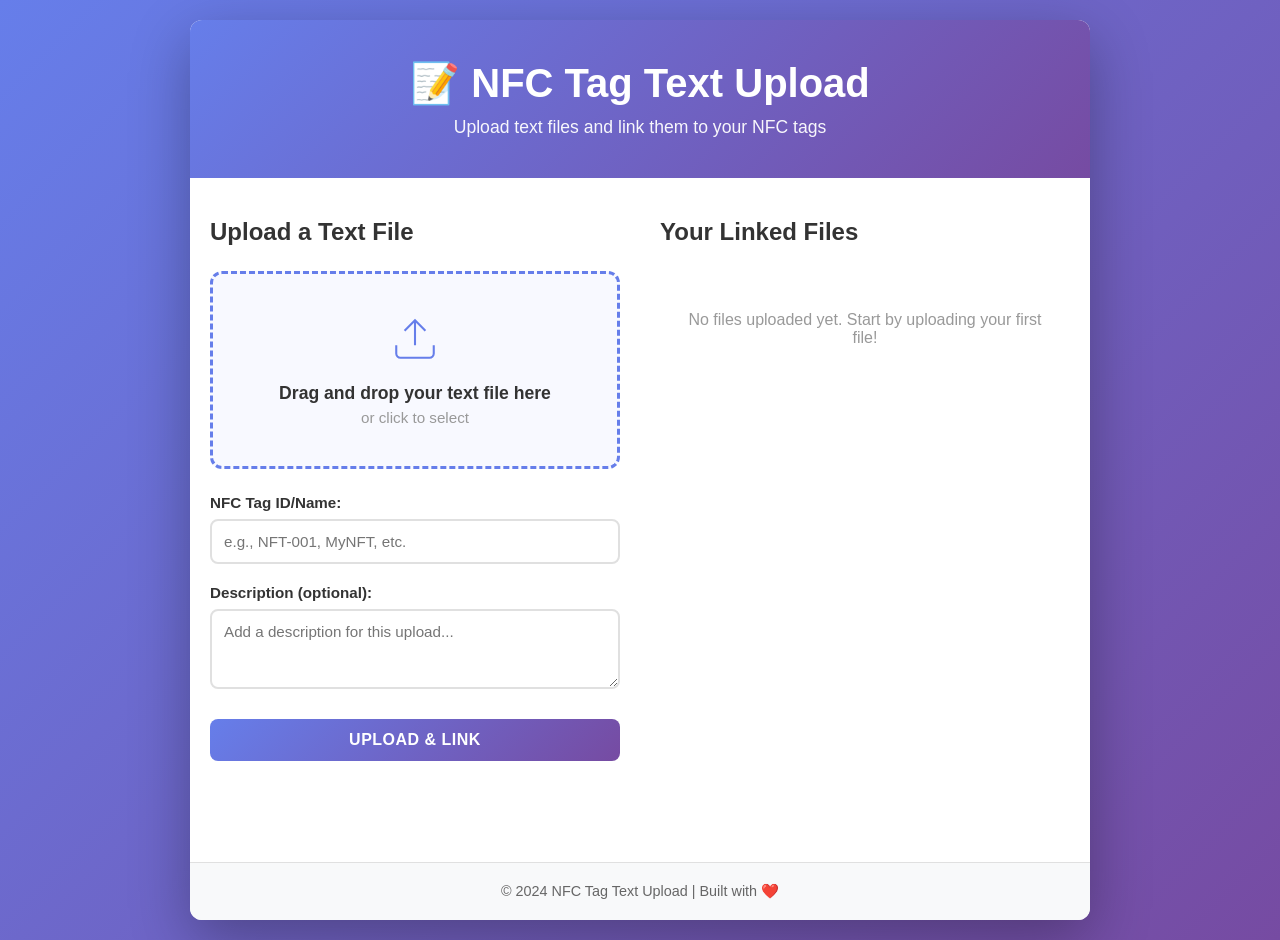
<file: index.html>
<!DOCTYPE html>
<html lang="en">
<head>
    <meta charset="UTF-8">
    <meta name="viewport" content="width=device-width, initial-scale=1.0">
    <title>NFC Tag Text Upload</title>
    <link rel="stylesheet" href="style.css">
</head>
<body>
    <div class="container">
        <header>
            <h1>📝 NFC Tag Text Upload</h1>
            <p>Upload text files and link them to your NFC tags</p>
        </header>

        <main>
            <section class="upload-section">
                <h2>Upload a Text File</h2>
                <div class="upload-area" id="uploadArea">
                    <svg class="upload-icon" viewBox="0 0 24 24" fill="none" stroke="currentColor">
                        <path d="M21 15v4a2 2 0 0 1-2 2H5a2 2 0 0 1-2-2v-4"></path>
                        <polyline points="17 8 12 3 7 8"></polyline>
                        <line x1="12" y1="3" x2="12" y2="15"></line>
                    </svg>
                    <h3>Drag and drop your text file here</h3>
                    <p>or click to select</p>
                    <input type="file" id="fileInput" accept=".txt" hidden>
                </div>

                <div class="form-group">
                    <label for="nfcTag">NFC Tag ID/Name:</label>
                    <input type="text" id="nfcTag" placeholder="e.g., NFT-001, MyNFT, etc." required>
                </div>

                <div class="form-group">
                    <label for="description">Description (optional):</label>
                    <textarea id="description" placeholder="Add a description for this upload..."></textarea>
                </div>

                <button id="uploadBtn" class="btn btn-primary">Upload & Link</button>
                <div id="uploadStatus" class="status-message"></div>
            </section>

            <section class="files-section">
                <h2>Your Linked Files</h2>
                <div id="filesList" class="files-list">
                    <p class="empty-state">No files uploaded yet. Start by uploading your first file!</p>
                </div>
            </section>
        </main>

        <footer>
            <p>&copy; 2024 NFC Tag Text Upload | Built with ❤️</p>
        </footer>
    </div>

    <script src="script.js"></script>
</body>
</html>
</file>
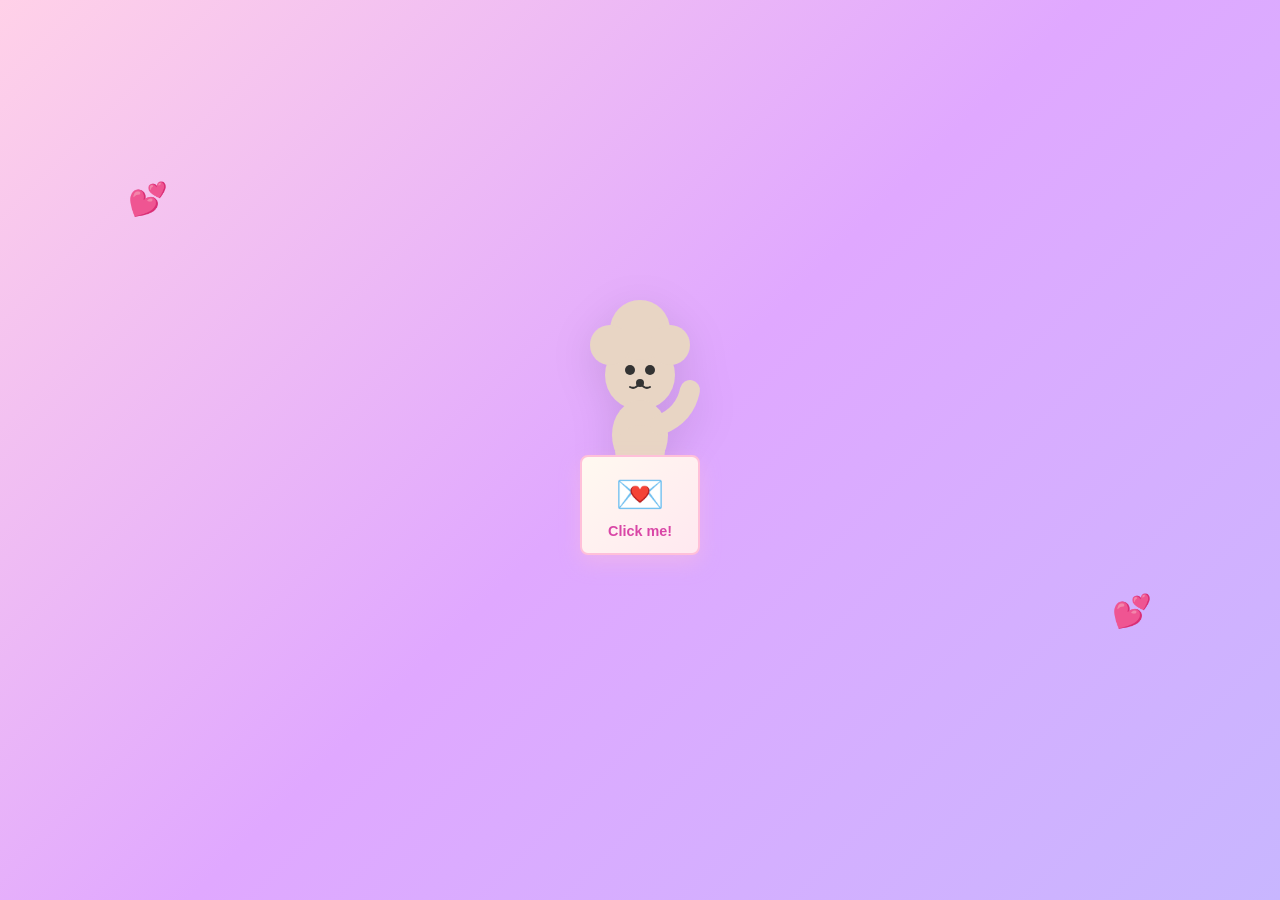
<file: love-letter.html>
<!DOCTYPE html>
<html lang="en">
<head>
    <meta charset="UTF-8">
    <meta name="viewport" content="width=device-width, initial-scale=1.0">
    <title>💌 A Message for You</title>
    <link rel="stylesheet" href="love-letter.css">
</head>
<body>
    <div class="background"></div>
    <audio id="bgMusic" loop>
        <source src="https://assets.mixkit.co/active_storage/sfx/2444/2444-preview.mp3" type="audio/mpeg">
    </audio>

    <div class="container">
        <div class="scene">
            <!-- Poodle Animation -->
            <div class="poodle-container">
                <svg class="poodle" viewBox="0 0 200 240" xmlns="http://www.w3.org/2000/svg">
                    <!-- Head -->
                    <circle cx="100" cy="80" r="35" fill="#E8D5C4"/>
                    <!-- Top pom -->
                    <circle cx="100" cy="35" r="30" fill="#E8D5C4"/>
                    <!-- Ears -->
                    <circle cx="70" cy="50" r="20" fill="#E8D5C4"/>
                    <circle cx="130" cy="50" r="20" fill="#E8D5C4"/>
                    <!-- Eyes -->
                    <circle cx="90" cy="75" r="5" fill="#333"/>
                    <circle cx="110" cy="75" r="5" fill="#333"/>
                    <!-- Nose -->
                    <circle cx="100" cy="88" r="4" fill="#333"/>
                    <!-- Mouth -->
                    <path d="M 100 88 Q 95 95 90 92" stroke="#333" stroke-width="2" fill="none" stroke-linecap="round"/>
                    <path d="M 100 88 Q 105 95 110 92" stroke="#333" stroke-width="2" fill="none" stroke-linecap="round"/>
                    <!-- Body -->
                    <ellipse cx="100" cy="140" rx="28" ry="35" fill="#E8D5C4"/>
                    <!-- Front pom -->
                    <circle cx="100" cy="155" r="25" fill="#E8D5C4"/>
                    <!-- Front legs -->
                    <rect x="85" y="170" width="8" height="35" rx="4" fill="#E8D5C4"/>
                    <rect x="107" y="170" width="8" height="35" rx="4" fill="#E8D5C4"/>
                    <!-- Back legs (partial) -->
                    <rect x="75" y="165" width="8" height="30" rx="4" fill="#D4C4B0"/>
                    <rect x="117" y="165" width="8" height="30" rx="4" fill="#D4C4B0"/>
                    <!-- Tail -->
                    <path d="M 120 130 Q 145 120 150 95" stroke="#E8D5C4" stroke-width="20" fill="none" stroke-linecap="round"/>
                </svg>
                
                <!-- Letter -->
                <div class="letter" id="letter">
                    <div class="letter-front">
                        <div class="heart">💌</div>
                        <p>Click me!</p>
                    </div>
                </div>
            </div>

            <!-- Message Display -->
            <div class="message-display" id="messageDisplay">
                <div class="message-content">
                    <div class="message-header">
                        <h1>💕 A Message for You 💕</h1>
                        <p class="from">From Tom</p>
                    </div>

                    <div class="message-text">
                        <p>Dear Momo,</p>

                        <p>This is just a small reminder of how loved you are. I for example love you so much!</p>

                        <p>And I have seen over the past almost 2 years how your friends, your family, every one around you and close to you loves and appreciates you Momo.</p>

                        <p>Even people you met the first time told me later what a wonderful human being you are, you are truly beautiful Momo ❤️</p>

                        <p>You probably think now, hm 🤨 what about me sleeping so much all the time or forgetting the time and beeing late so much or beeing so clumsy 😟🤨</p>

                        <p><strong>BUT!</strong></p>

                        <p>You should know that that's totally normal and okay and it is part of you, these character traits make you yourself, they make you complete. I think they make you relatable, tangible, human.</p>

                        <p>I love the way you are with all your aspects Momo, you are kind and giving, you are funny and sceptical sometimes, I love when we both complain about some film scene being unrealistic or when we doubt something together at the same Moment.</p>

                        <p>I love when we get late night snacks or we ignore something we wanted to do and get drinks instead, I love when we both have a moment of sadness and cry together because we are confused or worried. I love when one of us does something stupid or funny and the other one is just there to laugh at it.</p>

                        <p>I feel a deep connection to you, not because we are perfect together but because we are us. We are human, we see our own self perceived shortcomings in a mistake we do and we laugh and related about it. And that is exactly how other see you too. They don't think you are awful for every small mistake. They love you, they accept you and they are there for you. And those who judge you by your mistakes are probably unhappy themselves and they don't know you well enough.</p>

                        <p>I know this message is just that, a message- words. But I hope you understand that you are beautiful and I don't mean just pretty, you are a beautiful human being. I love you</p>

                        <p class="signature">Tom<br>24.08.2026</p>

                        <p class="postscript">written while you where kissing my neck in the end in a silly and lovely way, I will miss you 🥲🥺</p>
                    </div>

                    <button class="close-btn" onclick="closeMessage()">✕ Close</button>
                </div>

                <div class="sparkles"></div>
            </div>
        </div>
    </div>

    <script src="love-letter.js"></script>
</body>
</html>
</file>
<file: style.css>
* {
    margin: 0;
    padding: 0;
    box-sizing: border-box;
}

body {
    font-family: -apple-system, BlinkMacSystemFont, 'Segoe UI', Roboto, Oxygen, Ubuntu, Cantarell, sans-serif;
    background: linear-gradient(135deg, #667eea 0%, #764ba2 100%);
    min-height: 100vh;
    padding: 20px;
}

.container {
    max-width: 900px;
    margin: 0 auto;
    background: white;
    border-radius: 12px;
    box-shadow: 0 20px 60px rgba(0, 0, 0, 0.3);
    overflow: hidden;
    display: flex;
    flex-direction: column;
    min-height: 100vh;
}

header {
    background: linear-gradient(135deg, #667eea 0%, #764ba2 100%);
    color: white;
    padding: 40px 20px;
    text-align: center;
}

header h1 {
    font-size: 2.5em;
    margin-bottom: 10px;
    font-weight: 700;
}

header p {
    font-size: 1.1em;
    opacity: 0.95;
}

main {
    flex: 1;
    padding: 40px 20px;
    display: grid;
    grid-template-columns: 1fr 1fr;
    gap: 40px;
}

section h2 {
    color: #333;
    margin-bottom: 25px;
    font-size: 1.5em;
}

/* Upload Section */
.upload-section {
    display: flex;
    flex-direction: column;
}

.upload-area {
    border: 3px dashed #667eea;
    border-radius: 12px;
    padding: 40px 20px;
    text-align: center;
    cursor: pointer;
    transition: all 0.3s ease;
    background: #f8f9ff;
    margin-bottom: 25px;
}

.upload-area:hover {
    border-color: #764ba2;
    background: #f0f1ff;
    transform: translateY(-2px);
}

.upload-area.drag-over {
    border-color: #764ba2;
    background: #e8e9ff;
}

.upload-icon {
    width: 50px;
    height: 50px;
    color: #667eea;
    margin-bottom: 15px;
}

.upload-area h3 {
    color: #333;
    margin-bottom: 5px;
    font-size: 1.1em;
}

.upload-area p {
    color: #999;
    font-size: 0.95em;
}

.form-group {
    margin-bottom: 20px;
    display: flex;
    flex-direction: column;
}

.form-group label {
    color: #333;
    font-weight: 600;
    margin-bottom: 8px;
    font-size: 0.95em;
}

.form-group input,
.form-group textarea {
    padding: 12px;
    border: 2px solid #e0e0e0;
    border-radius: 8px;
    font-family: inherit;
    font-size: 0.95em;
    transition: border-color 0.3s ease;
}

.form-group input:focus,
.form-group textarea:focus {
    outline: none;
    border-color: #667eea;
    background: #f8f9ff;
}

.form-group textarea {
    resize: vertical;
    min-height: 80px;
}

/* Buttons */
.btn {
    padding: 12px 24px;
    border: none;
    border-radius: 8px;
    font-size: 1em;
    font-weight: 600;
    cursor: pointer;
    transition: all 0.3s ease;
    text-transform: uppercase;
    letter-spacing: 0.5px;
}

.btn-primary {
    background: linear-gradient(135deg, #667eea 0%, #764ba2 100%);
    color: white;
    margin-top: 10px;
}

.btn-primary:hover {
    transform: translateY(-2px);
    box-shadow: 0 10px 25px rgba(102, 126, 234, 0.4);
}

.btn-primary:active {
    transform: translateY(0);
}

.btn-secondary {
    background: #f0f0f0;
    color: #333;
    font-size: 0.85em;
    padding: 8px 16px;
}

.btn-secondary:hover {
    background: #e0e0e0;
}

.btn-danger {
    background: #ff6b6b;
    color: white;
    font-size: 0.85em;
    padding: 8px 16px;
}

.btn-danger:hover {
    background: #ee5a52;
}

/* Status Messages */
.status-message {
    margin-top: 15px;
    padding: 12px;
    border-radius: 8px;
    text-align: center;
    font-weight: 600;
    display: none;
}

.status-message.show {
    display: block;
}

.status-message.success {
    background: #d4edda;
    color: #155724;
    border: 1px solid #c3e6cb;
}

.status-message.error {
    background: #f8d7da;
    color: #721c24;
    border: 1px solid #f5c6cb;
}

.status-message.info {
    background: #d1ecf1;
    color: #0c5460;
    border: 1px solid #bee5eb;
}

/* Files Section */
.files-section {
    display: flex;
    flex-direction: column;
}

.files-list {
    display: flex;
    flex-direction: column;
    gap: 15px;
}

.file-card {
    background: #f8f9fa;
    border: 2px solid #e0e0e0;
    border-radius: 8px;
    padding: 20px;
    transition: all 0.3s ease;
}

.file-card:hover {
    border-color: #667eea;
    box-shadow: 0 5px 15px rgba(102, 126, 234, 0.2);
}

.file-card-header {
    display: flex;
    justify-content: space-between;
    align-items: start;
    margin-bottom: 10px;
}

.file-info h3 {
    color: #333;
    font-size: 1.1em;
    margin-bottom: 5px;
}

.file-info p {
    color: #666;
    font-size: 0.9em;
    margin: 3px 0;
}

.file-tag {
    display: inline-block;
    background: linear-gradient(135deg, #667eea 0%, #764ba2 100%);
    color: white;
    padding: 6px 12px;
    border-radius: 20px;
    font-size: 0.85em;
    font-weight: 600;
    margin-bottom: 10px;
}

.file-description {
    color: #555;
    font-size: 0.9em;
    margin: 10px 0;
    font-style: italic;
}

.file-preview {
    background: white;
    border: 1px solid #ddd;
    border-radius: 6px;
    padding: 12px;
    margin: 12px 0;
    max-height: 150px;
    overflow-y: auto;
    font-size: 0.85em;
    color: #333;
    font-family: 'Courier New', monospace;
    white-space: pre-wrap;
    word-wrap: break-word;
}

.file-actions {
    display: flex;
    gap: 10px;
    margin-top: 15px;
}

.empty-state {
    color: #999;
    text-align: center;
    padding: 40px 20px;
    font-size: 1em;
}

/* Footer */
footer {
    background: #f8f9fa;
    color: #666;
    text-align: center;
    padding: 20px;
    border-top: 1px solid #e0e0e0;
    font-size: 0.9em;
}

/* Loading Animation */
@keyframes spin {
    to { transform: rotate(360deg); }
}

.loading {
    display: inline-block;
    animation: spin 1s linear infinite;
}

/* Responsive */
@media (max-width: 768px) {
    main {
        grid-template-columns: 1fr;
        gap: 30px;
    }

    header h1 {
        font-size: 1.8em;
    }

    .upload-area {
        padding: 30px 15px;
    }
}
</file>
<file: love-letter.css>
* {
    margin: 0;
    padding: 0;
    box-sizing: border-box;
}

html, body {
    width: 100%;
    height: 100%;
    overflow: hidden;
}

body {
    font-family: 'Georgia', 'Garamond', serif;
    display: flex;
    align-items: center;
    justify-content: center;
    background: linear-gradient(135deg, #ffd1e8 0%, #e0a8ff 50%, #c8b6ff 100%);
    position: relative;
    overflow: hidden;
}

.background {
    position: fixed;
    top: 0;
    left: 0;
    width: 100%;
    height: 100%;
    background: linear-gradient(135deg, #ffd1e8 0%, #e0a8ff 50%, #c8b6ff 100%);
    z-index: -2;
}

/* Floating hearts animation */
@keyframes float {
    0%, 100% {
        transform: translateY(0px) rotate(0deg);
        opacity: 0.6;
    }
    50% {
        transform: translateY(-20px) rotate(10deg);
        opacity: 0.8;
    }
}

body::before,
body::after {
    content: '💕';
    position: fixed;
    font-size: 2em;
    animation: float 6s ease-in-out infinite;
    z-index: -1;
}

body::before {
    left: 10%;
    top: 20%;
    animation-delay: 0s;
}

body::after {
    right: 10%;
    bottom: 30%;
    animation-delay: 2s;
}

.container {
    width: 100%;
    height: 100%;
    display: flex;
    align-items: center;
    justify-content: center;
    padding: 20px;
}

.scene {
    position: relative;
    width: 100%;
    max-width: 500px;
    height: auto;
    display: flex;
    flex-direction: column;
    align-items: center;
    justify-content: center;
}

/* Poodle Container */
.poodle-container {
    position: relative;
    width: 200px;
    height: 280px;
    margin-bottom: 30px;
    animation: bringLetter 3s ease-in-out infinite;
}

@keyframes bringLetter {
    0% {
        transform: translateX(0) translateY(0);
    }
    50% {
        transform: translateX(20px) translateY(-10px);
    }
    100% {
        transform: translateX(0) translateY(0);
    }
}

.poodle {
    width: 100%;
    height: auto;
    filter: drop-shadow(0 10px 20px rgba(0, 0, 0, 0.1));
}

/* Letter Styling */
.letter {
    position: absolute;
    bottom: 20px;
    left: 50%;
    transform: translateX(-50%);
    cursor: pointer;
    transition: all 0.3s ease;
    z-index: 10;
}

.letter:hover {
    transform: translateX(-50%) scale(1.1);
}

.letter-front {
    width: 120px;
    height: 100px;
    background: linear-gradient(135deg, #fff9f0 0%, #ffe8f0 100%);
    border: 2px solid #ffc0d9;
    border-radius: 8px;
    display: flex;
    flex-direction: column;
    align-items: center;
    justify-content: center;
    box-shadow: 0 8px 20px rgba(255, 192, 217, 0.4);
    backdrop-filter: blur(10px);
    animation: floatLetter 2s ease-in-out infinite;
}

@keyframes floatLetter {
    0%, 100% {
        transform: translateY(0);
    }
    50% {
        transform: translateY(-15px);
    }
}

.letter-front .heart {
    font-size: 2.5em;
    margin-bottom: 5px;
}

.letter-front p {
    color: #d946a6;
    font-weight: bold;
    font-size: 0.9em;
    text-align: center;
    font-family: 'Arial', sans-serif;
}

/* Message Display */
.message-display {
    position: fixed;
    top: 0;
    left: 0;
    width: 100%;
    height: 100%;
    background: rgba(0, 0, 0, 0.6);
    display: none;
    align-items: center;
    justify-content: center;
    padding: 20px;
    z-index: 1000;
    animation: fadeIn 0.5s ease;
}

@keyframes fadeIn {
    from {
        opacity: 0;
    }
    to {
        opacity: 1;
    }
}

.message-display.show {
    display: flex;
}

.message-content {
    background: linear-gradient(135deg, #fff9f0 0%, #fff5f8 100%);
    border-radius: 20px;
    padding: 40px;
    max-width: 600px;
    width: 100%;
    max-height: 85vh;
    overflow-y: auto;
    box-shadow: 0 20px 60px rgba(0, 0, 0, 0.3);
    position: relative;
    animation: slideUp 0.6s ease;
}

@keyframes slideUp {
    from {
        transform: translateY(100px);
        opacity: 0;
    }
    to {
        transform: translateY(0);
        opacity: 1;
    }
}

.message-header {
    text-align: center;
    margin-bottom: 30px;
    border-bottom: 2px solid #ffc0d9;
    padding-bottom: 20px;
}

.message-header h1 {
    color: #d946a6;
    font-size: 1.8em;
    margin-bottom: 10px;
    font-weight: 700;
}

.message-header .from {
    color: #999;
    font-style: italic;
    font-size: 1em;
}

.message-text {
    color: #333;
    line-height: 1.8;
    font-size: 1em;
}

.message-text p {
    margin-bottom: 18px;
    text-align: justify;
}

.message-text p:first-child {
    font-weight: 600;
    color: #d946a6;
}

.message-text .signature {
    margin-top: 30px;
    margin-bottom: 30px;
    text-align: center;
    font-style: italic;
    color: #d946a6;
    font-weight: 600;
}

.message-text .postscript {
    margin-top: 25px;
    padding-top: 20px;
    border-top: 1px solid #ffc0d9;
    font-style: italic;
    color: #999;
    font-size: 0.95em;
}

.close-btn {
    position: absolute;
    top: 15px;
    right: 15px;
    background: #ffc0d9;
    border: none;
    border-radius: 50%;
    width: 40px;
    height: 40px;
    font-size: 1.5em;
    cursor: pointer;
    transition: all 0.3s ease;
    color: #d946a6;
    font-weight: bold;
}

.close-btn:hover {
    background: #ff8fc0;
    transform: scale(1.1);
}

/* Sparkles */
.sparkles {
    position: absolute;
    width: 100%;
    height: 100%;
    pointer-events: none;
}

@keyframes sparkle {
    0% {
        opacity: 0;
        transform: scale(0);
    }
    50% {
        opacity: 1;
    }
    100% {
        opacity: 0;
        transform: scale(1);
    }
}

/* Scrollbar styling */
.message-content::-webkit-scrollbar {
    width: 8px;
}

.message-content::-webkit-scrollbar-track {
    background: #f1f1f1;
    border-radius: 10px;
}

.message-content::-webkit-scrollbar-thumb {
    background: #ffc0d9;
    border-radius: 10px;
}

.message-content::-webkit-scrollbar-thumb:hover {
    background: #ff8fc0;
}

/* Responsive */
@media (max-width: 600px) {
    .message-content {
        padding: 25px;
        max-height: 90vh;
    }

    .message-header h1 {
        font-size: 1.5em;
    }

    .message-text {
        font-size: 0.95em;
        line-height: 1.7;
    }

    .close-btn {
        width: 35px;
        height: 35px;
        font-size: 1.3em;
    }

    .letter-front {
        width: 100px;
        height: 85px;
    }

    .letter-front .heart {
        font-size: 2em;
    }
}
</file>
